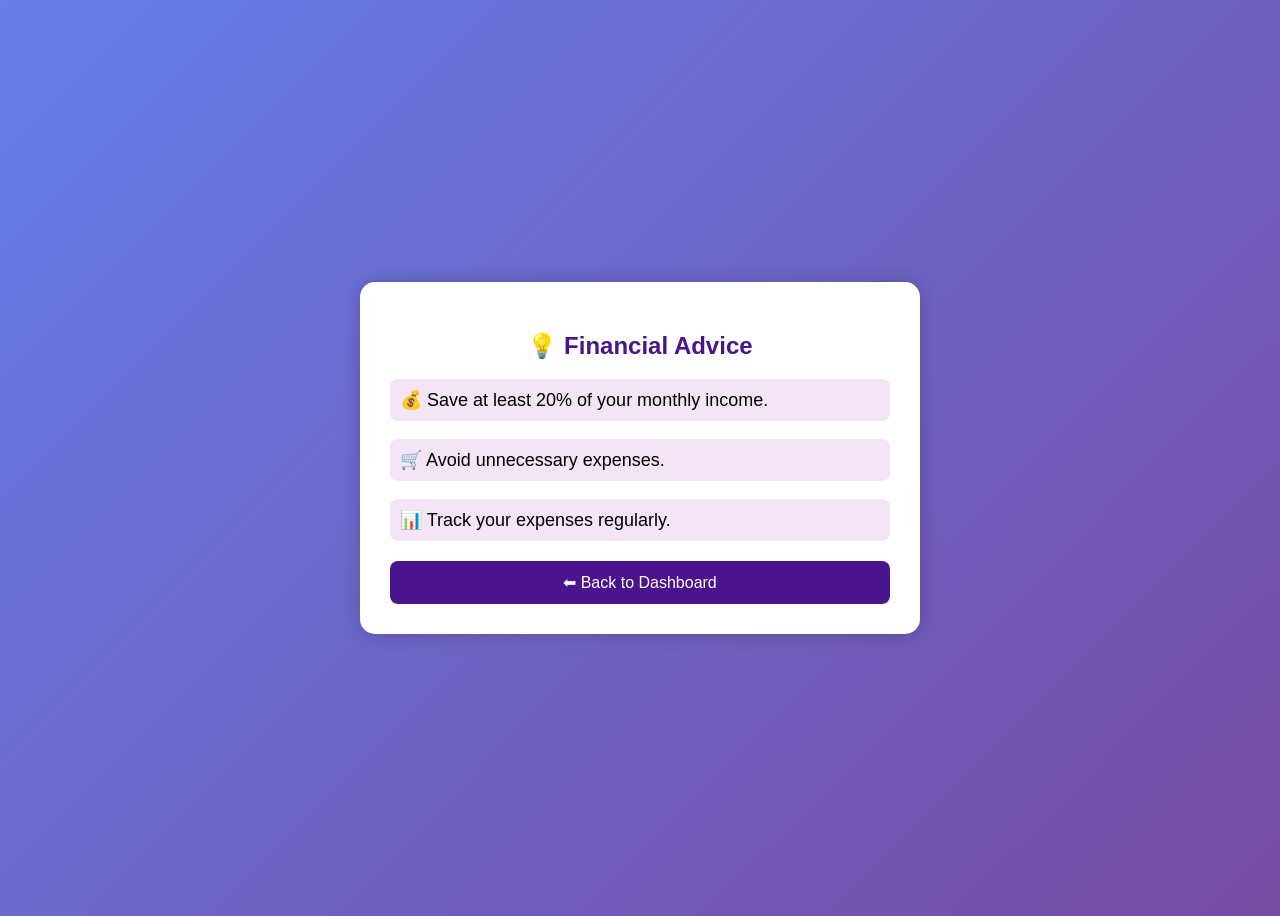
<file: templates/advice.html>
<!DOCTYPE html>
<html>
<head>
    <title>Financial Advice</title>

    <style>
        body{
            font-family: Arial, sans-serif;
            background: linear-gradient(135deg,#667eea,#764ba2);
            display:flex;
            justify-content:center;
            align-items:center;
            height:100vh;
        }

        .card{
            background:white;
            padding:30px;
            border-radius:15px;
            width:500px;
            box-shadow:0 0 20px rgba(0,0,0,0.2);
        }

        h2{
            text-align:center;
            color:#4a148c;
        }

        p{
            font-size:18px;
            padding:10px;
            background:#f3e5f5;
            border-radius:8px;
        }

        a{
            display:block;
            text-align:center;
            margin-top:20px;
            text-decoration:none;
            background:#4a148c;
            color:white;
            padding:12px;
            border-radius:8px;
        }

        a:hover{
            background:#6a1b9a;
        }
    </style>
</head>

<body>

<div class="card">

    <h2>💡 Financial Advice</h2>

    <p>💰 Save at least 20% of your monthly income.</p>

    <p>🛒 Avoid unnecessary expenses.</p>

    <p>📊 Track your expenses regularly.</p>

    <a href="/dashboard">⬅ Back to Dashboard</a>

</div>

</body>
</html>
</file>
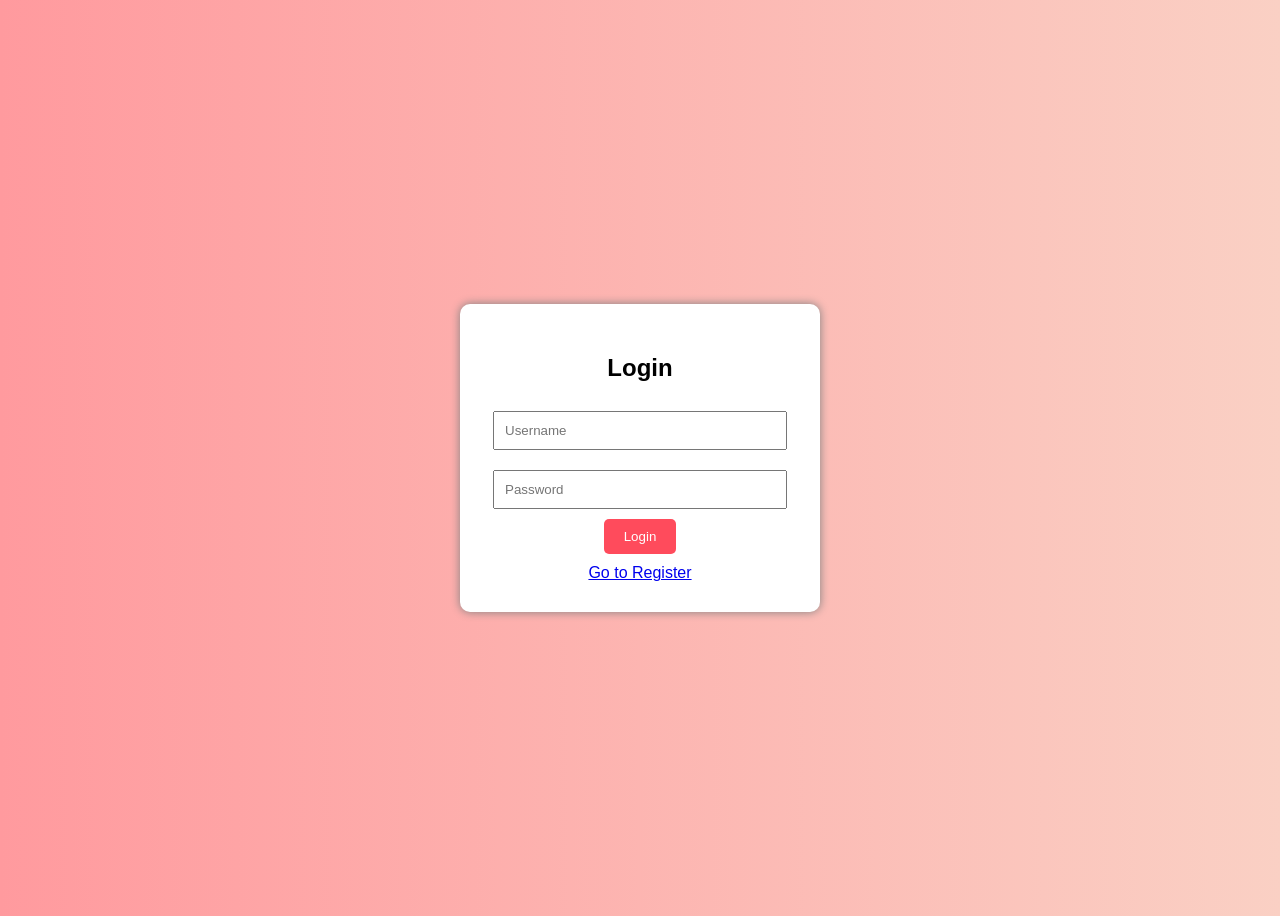
<file: templates/login.html>
<!DOCTYPE html>
<html>
<head>
    <title>Login</title>
    <style>
        body {
            font-family: Arial;
            background: linear-gradient(to right, #ff9a9e, #fad0c4);
            display: flex;
            justify-content: center;
            align-items: center;
            height: 100vh;
        }

        .box {
            background: white;
            padding: 30px;
            border-radius: 10px;
            text-align: center;
            width: 300px;
            box-shadow: 0px 0px 10px gray;
        }

        input {
            width: 90%;
            padding: 10px;
            margin: 10px 0;
        }

        button {
            padding: 10px 20px;
            background: #ff4b5c;
            color: white;
            border: none;
            border-radius: 5px;
            cursor: pointer;
        }

        a {
            display: block;
            margin-top: 10px;
        }
    </style>
</head>

<body>

<div class="box">
    <h2>Login</h2>

    <form method="POST">
        <input type="text" name="username" placeholder="Username" required>
        <input type="password" name="password" placeholder="Password" required>
        <button type="submit">Login</button>
    </form>

    <a href="/register">Go to Register</a>
</div>

</body>
</html>
</file>
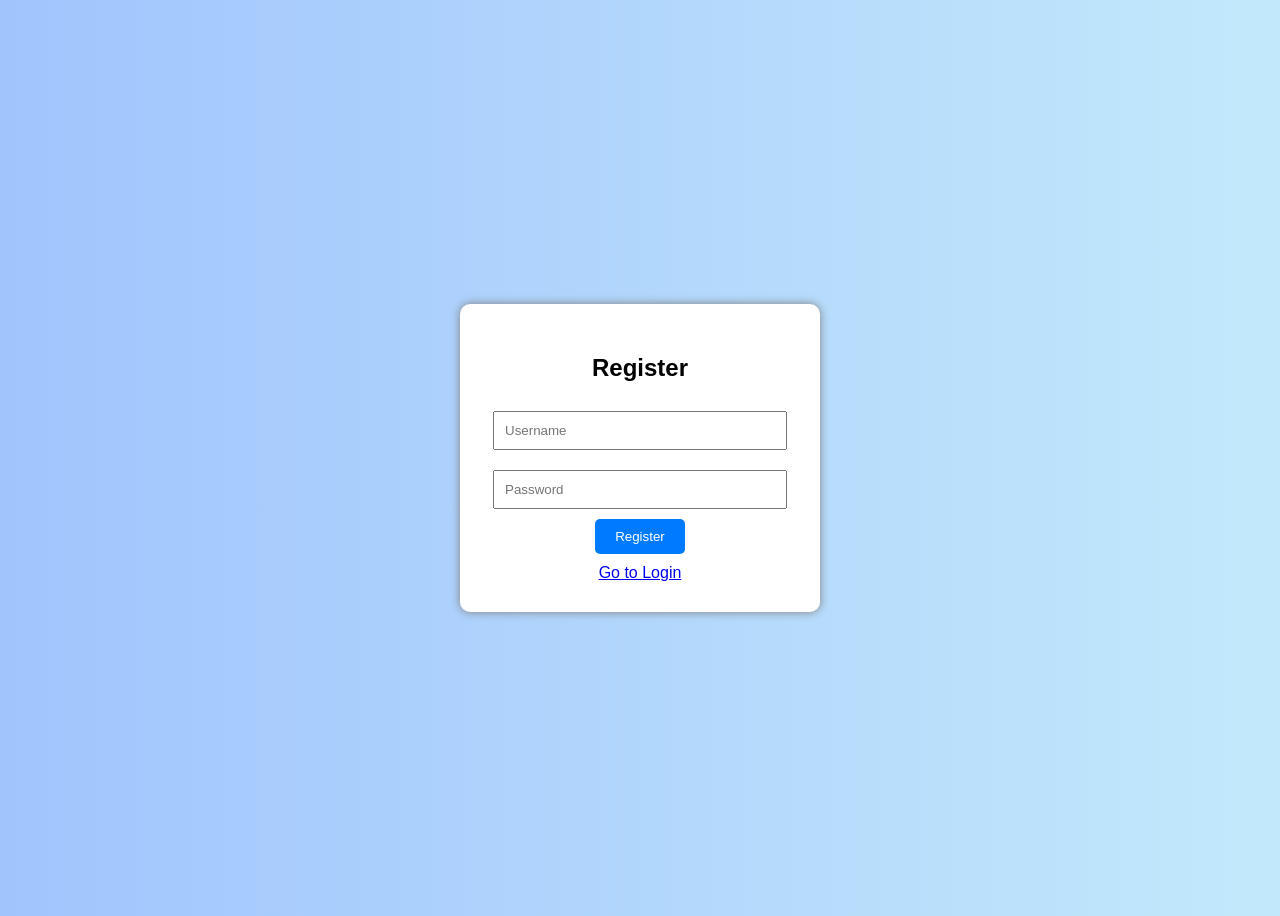
<file: templates/register.html>
<!DOCTYPE html>
<html>
<head>
    <title>Register</title>
    <style>
        body {
            font-family: Arial;
            background: linear-gradient(to right, #a1c4fd, #c2e9fb);
            display: flex;
            justify-content: center;
            align-items: center;
            height: 100vh;
        }

        .box {
            background: white;
            padding: 30px;
            border-radius: 10px;
            text-align: center;
            width: 300px;
            box-shadow: 0px 0px 10px gray;
        }

        input {
            width: 90%;
            padding: 10px;
            margin: 10px 0;
        }

        button {
            padding: 10px 20px;
            background: #007bff;
            color: white;
            border: none;
            border-radius: 5px;
            cursor: pointer;
        }

        a {
            display: block;
            margin-top: 10px;
        }
    </style>
</head>

<body>

<div class="box">
    <h2>Register</h2>

    <form method="POST">
        <input type="text" name="username" placeholder="Username" required>
        <input type="password" name="password" placeholder="Password" required>
        <button type="submit">Register</button>
    </form>

    <a href="/login">Go to Login</a>
</div>

</body>
</html>
</file>
